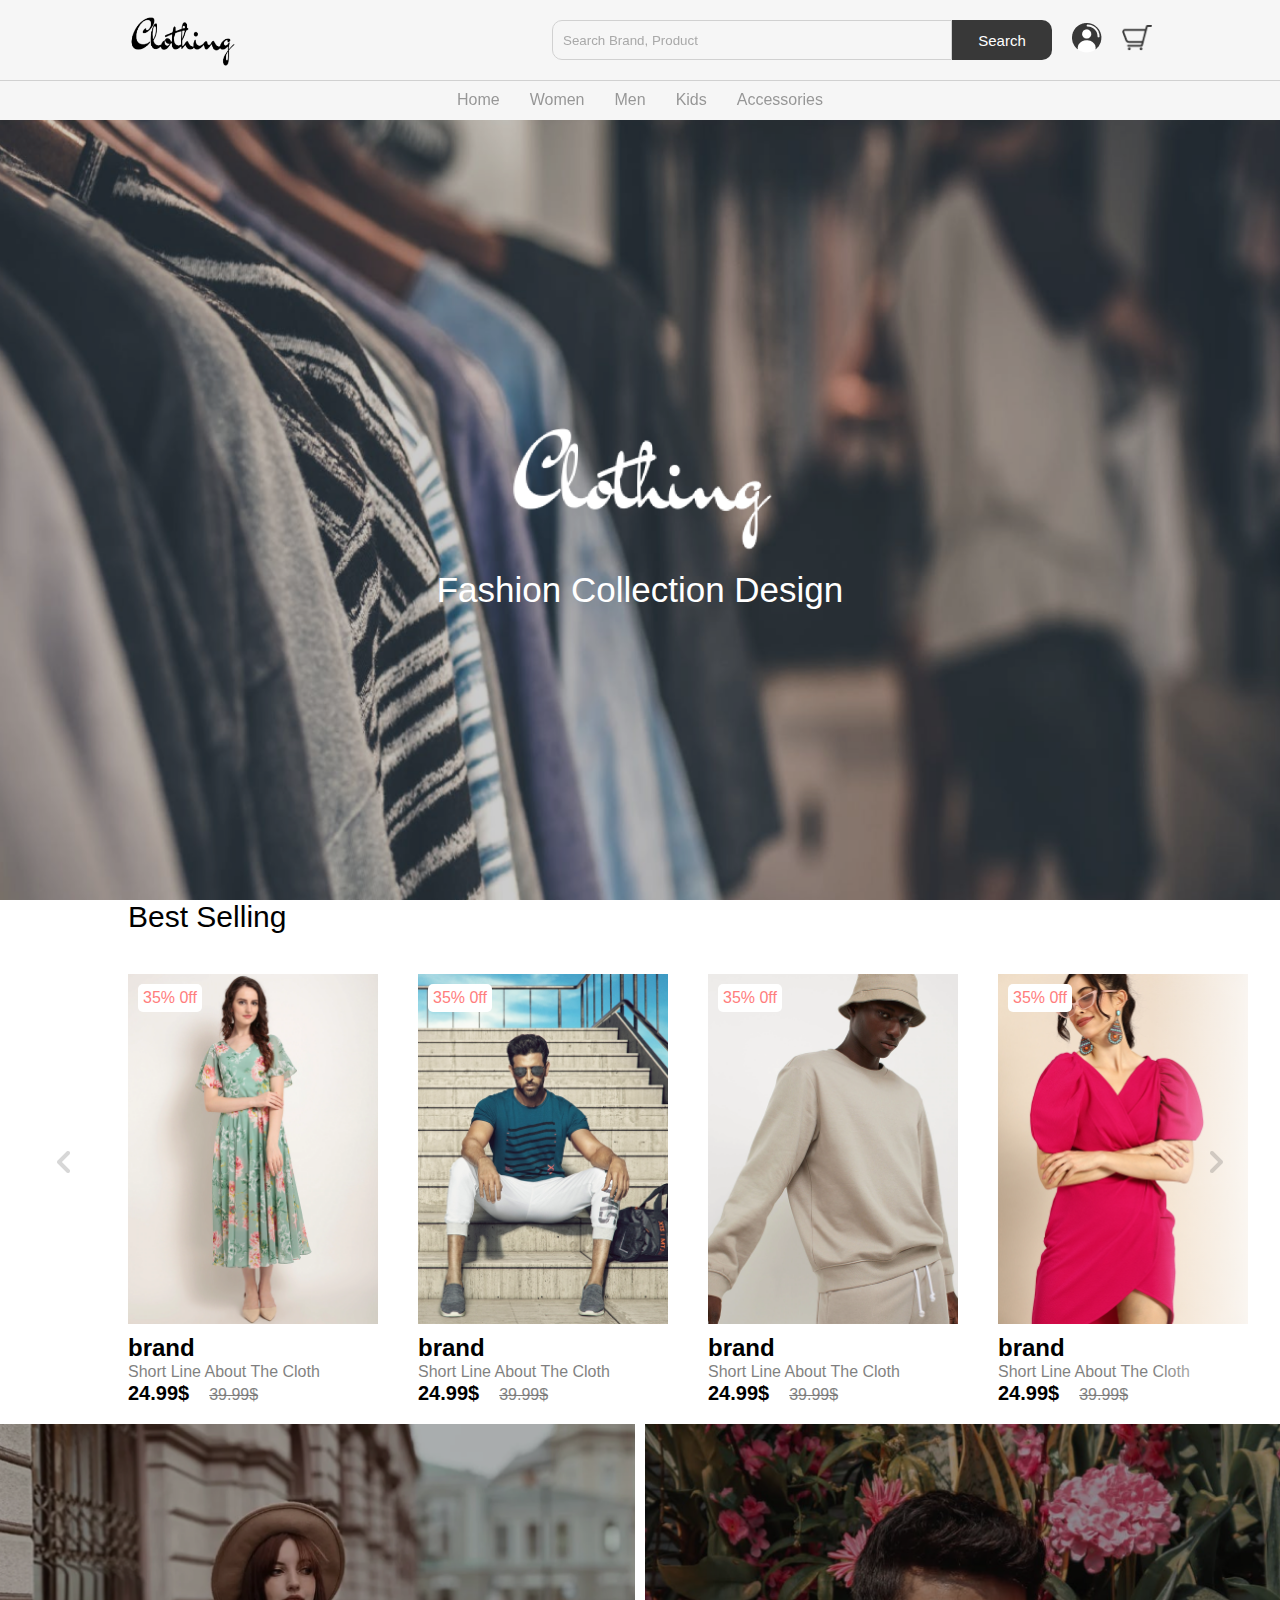
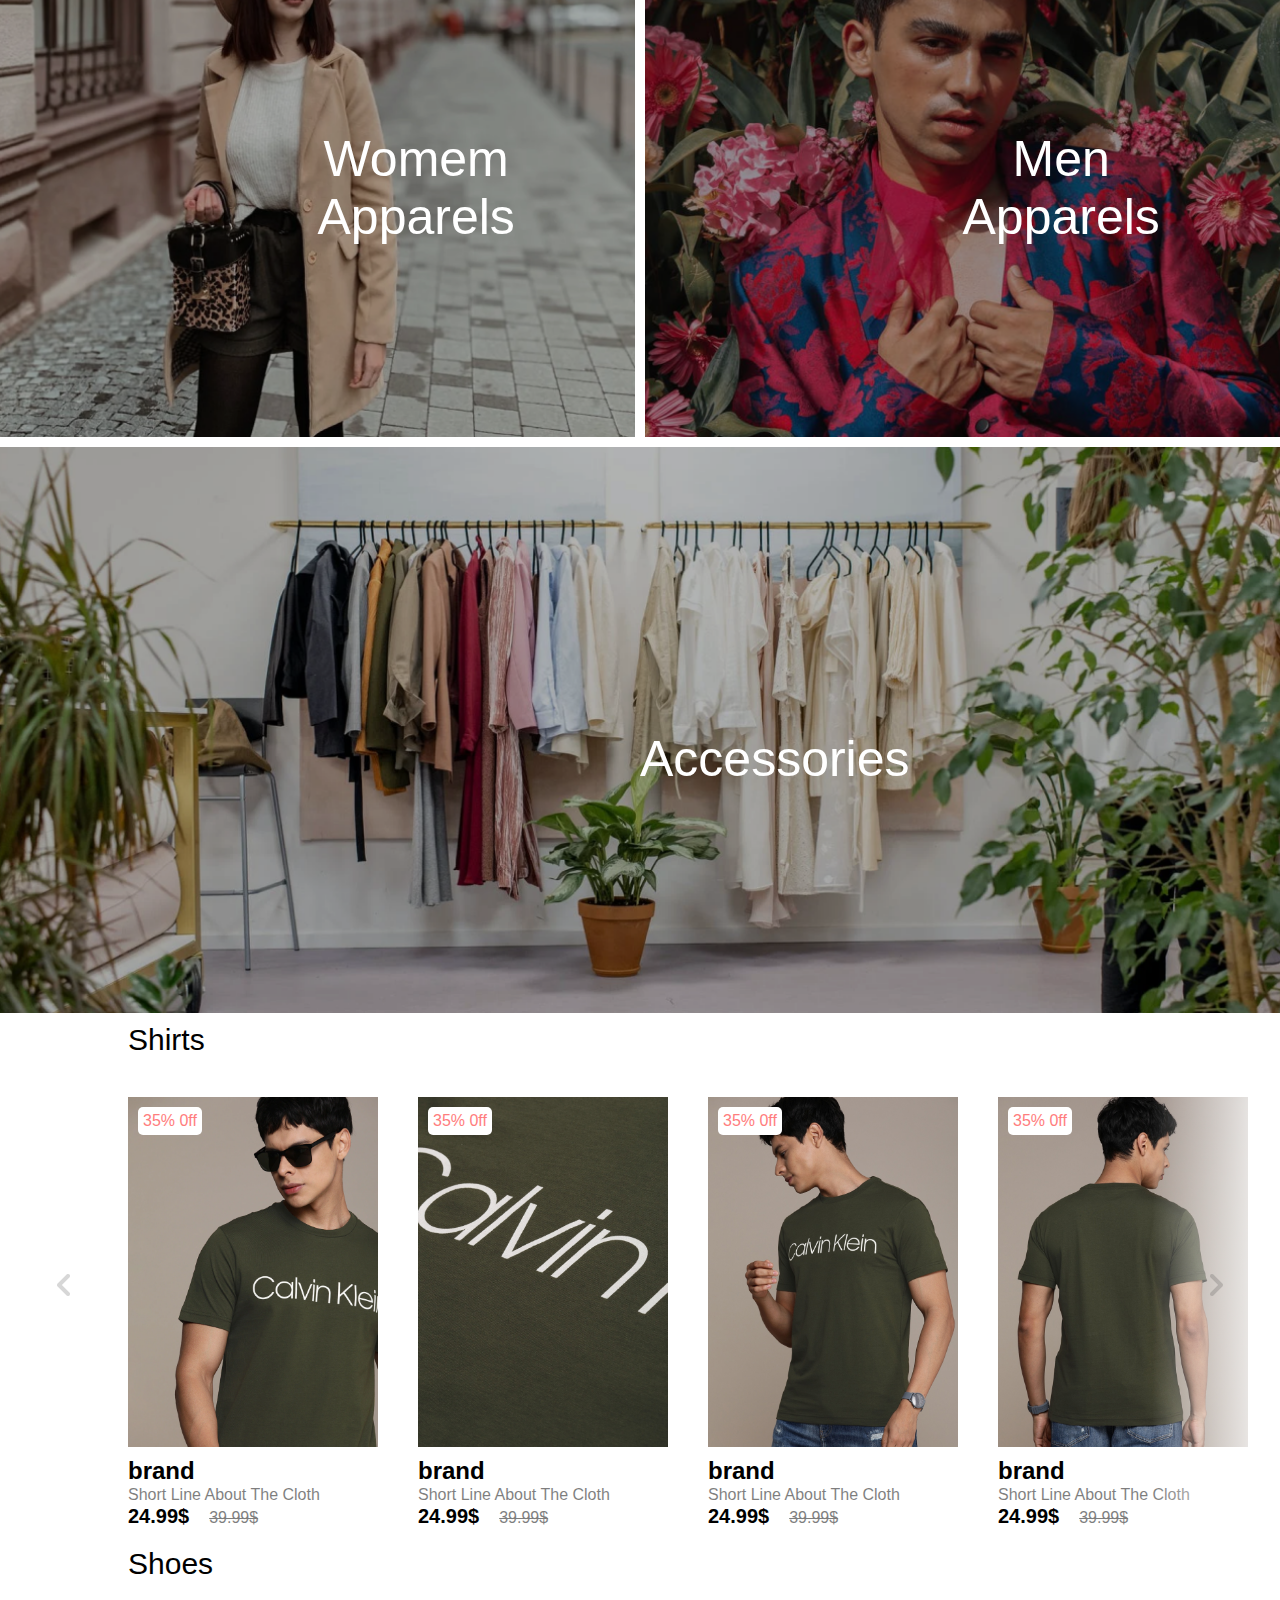
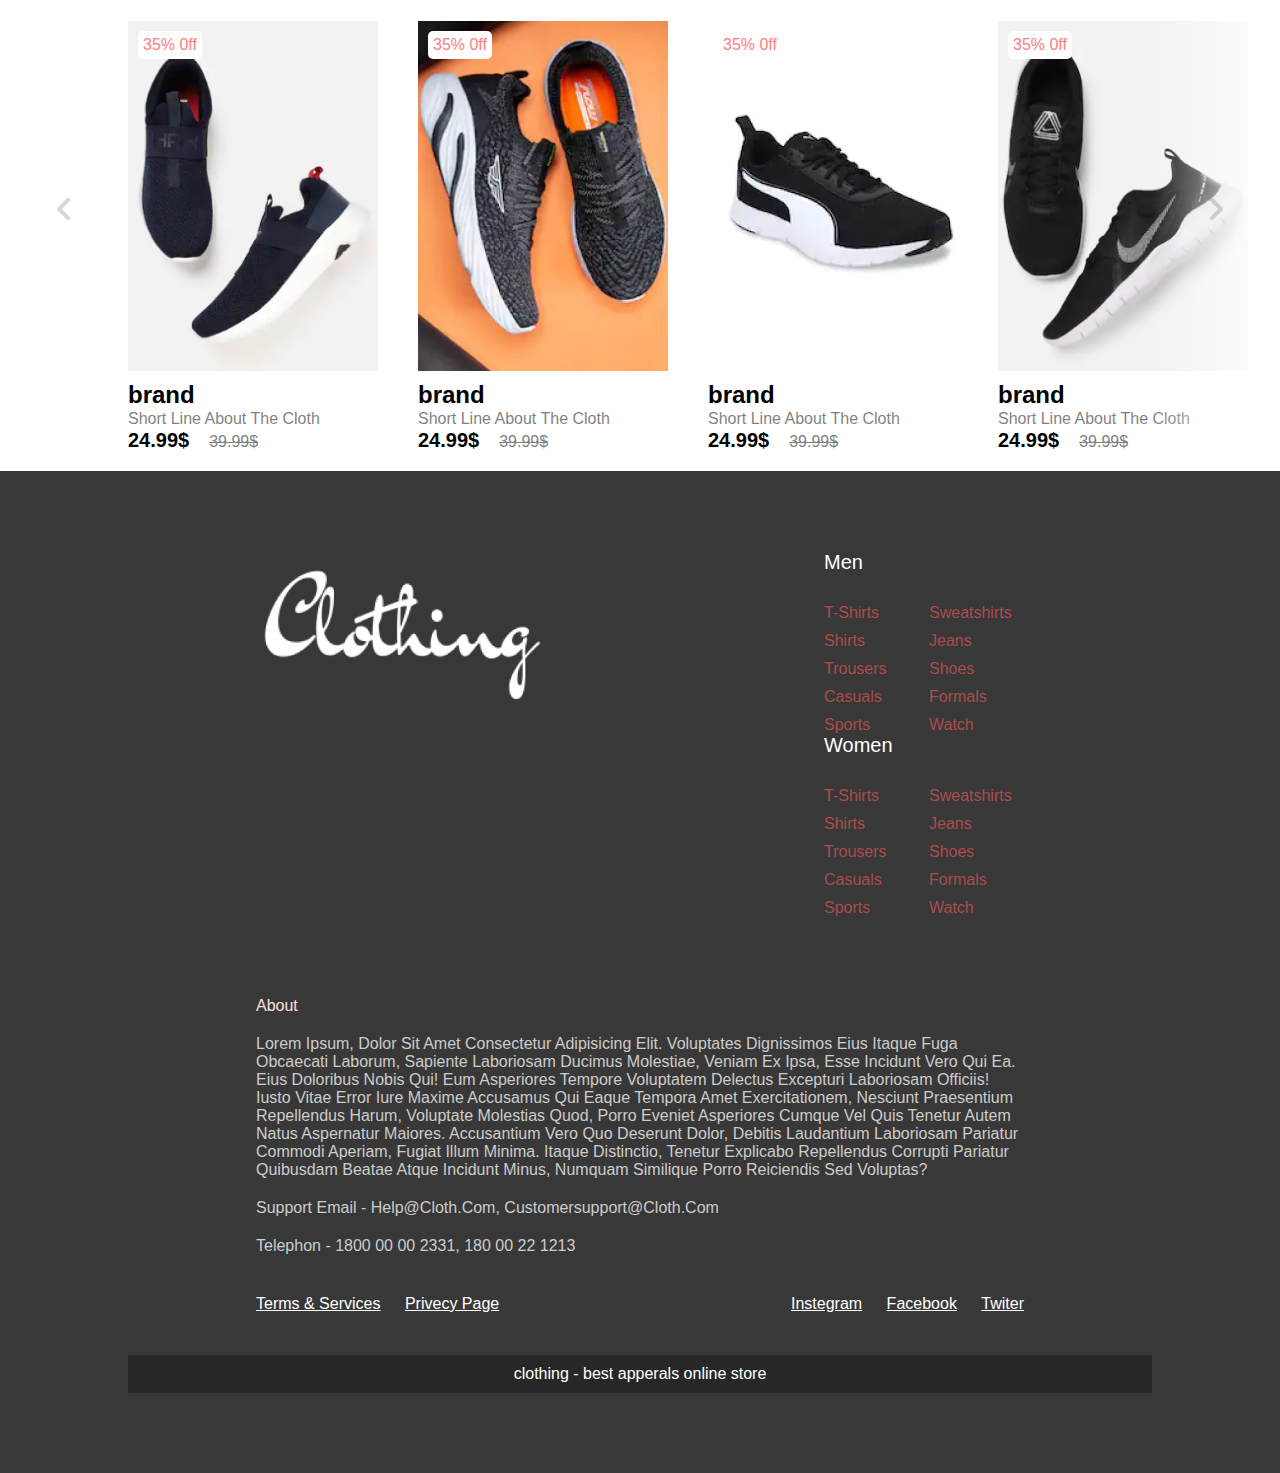
<file: index.html>
<!DOCTYPE html>
<html lang="en">
<head>
    <meta charset="UTF-8">
    <meta http-equiv="X-UA-Compatible" content="IE=edge">
    <meta name="viewport" content="width=device-width, initial-scale=1.0">
   <link rel="stylesheet" href="./css/home.css">
   <link rel="stylesheet" href="./css/nav.css">
   <link rel="stylesheet" href="./css/footer.css">
  
    <title>fashion closing design</title>
</head>
<body>
    <nav class="navbar">
        <div class="nav">
            <img src="images/dark-logo.png" class="brand-logo" alt="logo">
           <div class="nav-items">
            <div class="search">
                <input type="text" class="search-box" placeholder="search brand, product">
                <button class="search-btn">search</button>
             </div>
             <a href="#"><img src="images/user.png" alt=""></a>
             <a href="#"><img src="images/cart.png" alt=""></a>
            </div>
        </div>
        <ul class="links-container">
            <li class="link-item"><a href="404.html" class="link">home</a></li>
            <li class="link-item"><a href="product.html" class="link">women</a></li>
            <li class="link-item"><a href="404.html" class="link">men</a></li>
            <li class="link-item"><a href="#" class="link">kids</a></li>
            <li class="link-item"><a href="#" class="link">accessories</a></li>
        </ul>
       
    </nav>

    <header class="hero-section">
        <div class="content">
            <img src="./images/light-logo.png" class="logo" alt="">
            <p class="sub-heading">fashion collection design</p>
        </div>
    </header>

    <section class="product">
        <h2 class="product-category">best selling</h2>
        <button class="pre-btn"><img src="./images/arrow.png" alt=""></button>
        <button class="nxt-btn"><img src="./images/arrow.png" alt=""></button>
        <div class="product-container">
            <div class="product-card">
                <div class="product-image">
                    <span class="discount-tag">35% 0ff</span>
                    <img src="./images/card1.png" class="product-thumb" alt="">
                    <button class="card-btn">add to wishlist</button>
                </div>
                <div class="product-info">
                    <h2 class="product-bran">brand</h2>
                    <p class="product-short-des">short line about the cloth</p>
                    <span class="price">24.99$</span><span class="actual-price">39.99$</span>
                </div>
            </div>
            <div class="product-card">
                <div class="product-image">
                    <span class="discount-tag">35% 0ff</span>
                    <img src="./images/card2.png" class="product-thumb" alt="">
                    <button class="card-btn">add to wishlist</button>
                </div>
                <div class="product-info">
                    <h2 class="product-bran">brand</h2>
                    <p class="product-short-des">short line about the cloth</p>
                    <span class="price">24.99$</span><span class="actual-price">39.99$</span>
                </div>
            </div>
            <div class="product-card">
                <div class="product-image">
                    <span class="discount-tag">35% 0ff</span>
                    <img src="./images/card3.png" class="product-thumb" alt="">
                    <button class="card-btn">add to wishlist</button>
                </div>
                <div class="product-info">
                    <h2 class="product-bran">brand</h2>
                    <p class="product-short-des">short line about the cloth</p>
                    <span class="price">24.99$</span><span class="actual-price">39.99$</span>
                </div>
            </div>
            <div class="product-card">
                <div class="product-image">
                    <span class="discount-tag">35% 0ff</span>
                    <img src="./images/card4.png" class="product-thumb" alt="">
                    <button class="card-btn">add to wishlist</button>
                </div>
                <div class="product-info">
                    <h2 class="product-bran">brand</h2>
                    <p class="product-short-des">short line about the cloth</p>
                    <span class="price">24.99$</span><span class="actual-price">39.99$</span>
                </div>
            </div>
            <div class="product-card">
                <div class="product-image">
                    <span class="discount-tag">35% 0ff</span>
                    <img src="./images/card5.png" class="product-thumb" alt="">
                    <button class="card-btn">add to wishlist</button>
                </div>
                <div class="product-info">
                    <h2 class="product-bran">brand</h2>
                    <p class="product-short-des">short line about the cloth</p>
                    <span class="price">24.99$</span><span class="actual-price">39.99$</span>
                </div>
            </div>
            <div class="product-card">
                <div class="product-image">
                    <span class="discount-tag">35% 0ff</span>
                    <img src="./images/card6.png" class="product-thumb" alt="">
                    <button class="card-btn">add to wishlist</button>
                </div>
                <div class="product-info">
                    <h2 class="product-bran">brand</h2>
                    <p class="product-short-des">short line about the cloth</p>
                    <span class="price">24.99$</span><span class="actual-price">39.99$</span>
                </div>
            </div>
            <div class="product-card">
                <div class="product-image">
                    <span class="discount-tag">35% 0ff</span>
                    <img src="./images/card7.png" class="product-thumb" alt="">
                    <button class="card-btn">add to wishlist</button>
                </div>
                <div class="product-info">
                    <h2 class="product-bran">brand</h2>
                    <p class="product-short-des">short line about the cloth</p>
                    <span class="price">24.99$</span><span class="actual-price">39.99$</span>
                </div>
            </div>
            <div class="product-card">
                <div class="product-image">
                    <span class="discount-tag">35% 0ff</span>
                    <img src="./images/card8.png" class="product-thumb" alt="">
                    <button class="card-btn">add to wishlist</button>
                </div>
                <div class="product-info">
                    <h2 class="product-bran">brand</h2>
                    <p class="product-short-des">short line about the cloth</p>
                    <span class="price">24.99$</span><span class="actual-price">39.99$</span>
                </div>
            </div>
        </div>
    </section>

    <section class="collection-container">
        <a href="#" class="collection">
            <img src="images/women-collection.png" alt="">
            <p class="collection-title">womem <br> apparels</p>
        </a>
        <a href="#" class="collection">
            <img src="images/men-collection.png" alt="">
            <p class="collection-title">men <br> apparels</p>
        </a>
        <a href="#" class="collection">
            <img src="images/accessories-collection.png" alt="">
            <p class="collection-title">accessories</p>
        </a>
    </section>
    <section class="product">
        <h2 class="product-category">shirts</h2>
        <button class="pre-btn"><img src="./images/arrow.png" alt=""></button>
        <button class="nxt-btn"><img src="./images/arrow.png" alt=""></button>
        <div class="product-container">
            <div class="product-card">
                <div class="product-image">
                    <span class="discount-tag">35% 0ff</span>
                    <img src="./images/product image 1.png" class="product-thumb" alt="">
                    <button class="card-btn">add to wishlist</button>
                </div>
                <div class="product-info">
                    <h2 class="product-bran">brand</h2>
                    <p class="product-short-des">short line about the cloth</p>
                    <span class="price">24.99$</span><span class="actual-price">39.99$</span>
                </div>
            </div>
            <div class="product-card">
                <div class="product-image">
                    <span class="discount-tag">35% 0ff</span>
                    <img src="./images/product image 2.png" class="product-thumb" alt="">
                    <button class="card-btn">add to wishlist</button>
                </div>
                <div class="product-info">
                    <h2 class="product-bran">brand</h2>
                    <p class="product-short-des">short line about the cloth</p>
                    <span class="price">24.99$</span><span class="actual-price">39.99$</span>
                </div>
            </div>
            <div class="product-card">
                <div class="product-image">
                    <span class="discount-tag">35% 0ff</span>
                    <img src="./images/product image 3.png" class="product-thumb" alt="">
                    <button class="card-btn">add to wishlist</button>
                </div>
                <div class="product-info">
                    <h2 class="product-bran">brand</h2>
                    <p class="product-short-des">short line about the cloth</p>
                    <span class="price">24.99$</span><span class="actual-price">39.99$</span>
                </div>
            </div>
            <div class="product-card">
                <div class="product-image">
                    <span class="discount-tag">35% 0ff</span>
                    <img src="./images/product image 4.png" class="product-thumb" alt="">
                    <button class="card-btn">add to wishlist</button>
                </div>
                <div class="product-info">
                    <h2 class="product-bran">brand</h2>
                    <p class="product-short-des">short line about the cloth</p>
                    <span class="price">24.99$</span><span class="actual-price">39.99$</span>
                </div>
            </div>
            <div class="product-card">
                <div class="product-image">
                    <span class="discount-tag">35% 0ff</span>
                    <img src="./images/card5.png" class="product-thumb" alt="">
                    <button class="card-btn">add to wishlist</button>
                </div>
                <div class="product-info">
                    <h2 class="product-bran">brand</h2>
                    <p class="product-short-des">short line about the cloth</p>
                    <span class="price">24.99$</span><span class="actual-price">39.99$</span>
                </div>
            </div>
            <div class="product-card">
                <div class="product-image">
                    <span class="discount-tag">35% 0ff</span>
                    <img src="./images/card6.png" class="product-thumb" alt="">
                    <button class="card-btn">add to wishlist</button>
                </div>
                <div class="product-info">
                    <h2 class="product-bran">brand</h2>
                    <p class="product-short-des">short line about the cloth</p>
                    <span class="price">24.99$</span><span class="actual-price">39.99$</span>
                </div>
            </div>
            <div class="product-card">
                <div class="product-image">
                    <span class="discount-tag">35% 0ff</span>
                    <img src="./images/card7.png" class="product-thumb" alt="">
                    <button class="card-btn">add to wishlist</button>
                </div>
                <div class="product-info">
                    <h2 class="product-bran">brand</h2>
                    <p class="product-short-des">short line about the cloth</p>
                    <span class="price">24.99$</span><span class="actual-price">39.99$</span>
                </div>
            </div>
            <div class="product-card">
                <div class="product-image">
                    <span class="discount-tag">35% 0ff</span>
                    <img src="./images/card8.png" class="product-thumb" alt="">
                    <button class="card-btn">add to wishlist</button>
                </div>
                <div class="product-info">
                    <h2 class="product-bran">brand</h2>
                    <p class="product-short-des">short line about the cloth</p>
                    <span class="price">24.99$</span><span class="actual-price">39.99$</span>
                </div>
            </div>
        </div>
    </section>
    <section class="product">
        <h2 class="product-category">shoes</h2>
        <button class="pre-btn"><img src="./images/arrow.png" alt=""></button>
        <button class="nxt-btn"><img src="./images/arrow.png" alt=""></button>
        <div class="product-container">
            <div class="product-card">
                <div class="product-image">
                    <span class="discount-tag">35% 0ff</span>
                    <img src="./images/card10.png" class="product-thumb" alt="">
                    <button class="card-btn">add to wishlist</button>
                </div>
                <div class="product-info">
                    <h2 class="product-bran">brand</h2>
                    <p class="product-short-des">short line about the cloth</p>
                    <span class="price">24.99$</span><span class="actual-price">39.99$</span>
                </div>
            </div>
            <div class="product-card">
                <div class="product-image">
                    <span class="discount-tag">35% 0ff</span>
                    <img src="/images/card11.png" class="product-thumb" alt="">
                    <button class="card-btn">add to wishlist</button>
                </div>
                <div class="product-info">
                    <h2 class="product-bran">brand</h2>
                    <p class="product-short-des">short line about the cloth</p>
                    <span class="price">24.99$</span><span class="actual-price">39.99$</span>
                </div>
            </div>
            <div class="product-card">
                <div class="product-image">
                    <span class="discount-tag">35% 0ff</span>
                    <img src="./images/card12.png" class="product-thumb" alt="">
                    <button class="card-btn">add to wishlist</button>
                </div>
                <div class="product-info">
                    <h2 class="product-bran">brand</h2>
                    <p class="product-short-des">short line about the cloth</p>
                    <span class="price">24.99$</span><span class="actual-price">39.99$</span>
                </div>
            </div>
            <div class="product-card">
                <div class="product-image">
                    <span class="discount-tag">35% 0ff</span>
                    <img src="./images/card9.png" class="product-thumb" alt="">
                    <button class="card-btn">add to wishlist</button>
                </div>
                <div class="product-info">
                    <h2 class="product-bran">brand</h2>
                    <p class="product-short-des">short line about the cloth</p>
                    <span class="price">24.99$</span><span class="actual-price">39.99$</span>
                </div>
            </div>
            <div class="product-card">
                <div class="product-image">
                    <span class="discount-tag">35% 0ff</span>
                    <img src="./images/card5.png" class="product-thumb" alt="">
                    <button class="card-btn">add to wishlist</button>
                </div>
                <div class="product-info">
                    <h2 class="product-bran">brand</h2>
                    <p class="product-short-des">short line about the cloth</p>
                    <span class="price">24.99$</span><span class="actual-price">39.99$</span>
                </div>
            </div>
            <div class="product-card">
                <div class="product-image">
                    <span class="discount-tag">35% 0ff</span>
                    <img src="./images/card6.png" class="product-thumb" alt="">
                    <button class="card-btn">add to wishlist</button>
                </div>
                <div class="product-info">
                    <h2 class="product-bran">brand</h2>
                    <p class="product-short-des">short line about the cloth</p>
                    <span class="price">24.99$</span><span class="actual-price">39.99$</span>
                </div>
            </div>
            <div class="product-card">
                <div class="product-image">
                    <span class="discount-tag">35% 0ff</span>
                    <img src="./images/card7.png" class="product-thumb" alt="">
                    <button class="card-btn">add to wishlist</button>
                </div>
                <div class="product-info">
                    <h2 class="product-bran">brand</h2>
                    <p class="product-short-des">short line about the cloth</p>
                    <span class="price">24.99$</span><span class="actual-price">39.99$</span>
                </div>
            </div>
            <div class="product-card">
                <div class="product-image">
                    <span class="discount-tag">35% 0ff</span>
                    <img src="./images/card8.png" class="product-thumb" alt="">
                    <button class="card-btn">add to wishlist</button>
                </div>
                <div class="product-info">
                    <h2 class="product-bran">brand</h2>
                    <p class="product-short-des">short line about the cloth</p>
                    <span class="price">24.99$</span><span class="actual-price">39.99$</span>
                </div>
            </div>
        </div>
    </section>    
 
    <footer>
        <div class="footer-content">
            <img src="./images/light-logo.png" class="logo" alt="">
            <div class="footer-ul-content">
                <ul class="category">
                    <li class="category-title">men</li>
                    <li><a href="#" class="footer-link">t-shirts</a></li>
                    <li><a href="#" class="footer-link">sweatshirts</a></li>
                    <li><a href="#" class="footer-link">shirts</a></li>
                    <li><a href="#" class="footer-link">jeans</a></li>
                    <li><a href="#" class="footer-link">trousers</a></li>
                    <li><a href="#" class="footer-link">shoes</a></li>
                    <li><a href="#" class="footer-link">casuals</a></li>
                    <li><a href="#" class="footer-link">formals</a></li>
                    <li><a href="#" class="footer-link">sports</a></li>
                    <li><a href="#" class="footer-link">watch</a></li>
                </ul>
                <ul class="category">
                    <li class="category-title">women</li>
                    <li><a href="#" class="footer-link">t-shirts</a></li>
                    <li><a href="#" class="footer-link">sweatshirts</a></li>
                    <li><a href="#" class="footer-link">shirts</a></li>
                    <li><a href="#" class="footer-link">jeans</a></li>
                    <li><a href="#" class="footer-link">trousers</a></li>
                    <li><a href="#" class="footer-link">shoes</a></li>
                    <li><a href="#" class="footer-link">casuals</a></li>
                    <li><a href="#" class="footer-link">formals</a></li>
                    <li><a href="#" class="footer-link">sports</a></li>
                    <li><a href="#" class="footer-link">watch</a></li>
                </ul>
            </div>

        </div>
        <p class="footer-title">about</p>
        <p class="info">Lorem ipsum, dolor sit amet consectetur adipisicing elit. Voluptates dignissimos eius itaque fuga obcaecati laborum, sapiente laboriosam ducimus molestiae, veniam ex ipsa, esse incidunt vero qui ea. Eius doloribus nobis qui! Eum asperiores tempore voluptatem delectus excepturi laboriosam officiis! Iusto vitae error iure maxime accusamus qui eaque tempora amet exercitationem, nesciunt praesentium repellendus harum, voluptate
             molestias quod, porro eveniet asperiores cumque vel quis tenetur autem natus aspernatur maiores. Accusantium vero quo deserunt dolor, debitis laudantium laboriosam pariatur commodi aperiam, fugiat illum minima. Itaque distinctio, tenetur explicabo repellendus corrupti pariatur quibusdam beatae atque incidunt minus, numquam similique porro reiciendis sed voluptas?</p>
        <p class="info">support email - help@cloth.com, customersupport@cloth.com</p>
        <p class="info">telephon - 1800 00 00 2331, 180 00 22 1213</p>
        <div class="footer-social-container">
            <div>
                <a href="#" class="social-link">terms & services</a>
                <a href="#" class="social-link">privecy page</a>
            </div>
            <div>
                <a href="#" class="social-link">instegram</a>
                <a href="#" class="social-link">facebook</a>
                <a href="#" class="social-link">twiter</a>
            </div>   
        </div>
        <p class="footer-credit">clothing - best apperals online store</p>
    </footer> 




    <script src="/js/home.js"></script>
    <script src="/js/nav.js"></script>
    <script src="/js/footer.js"></script>
</body>
</html>
</file>
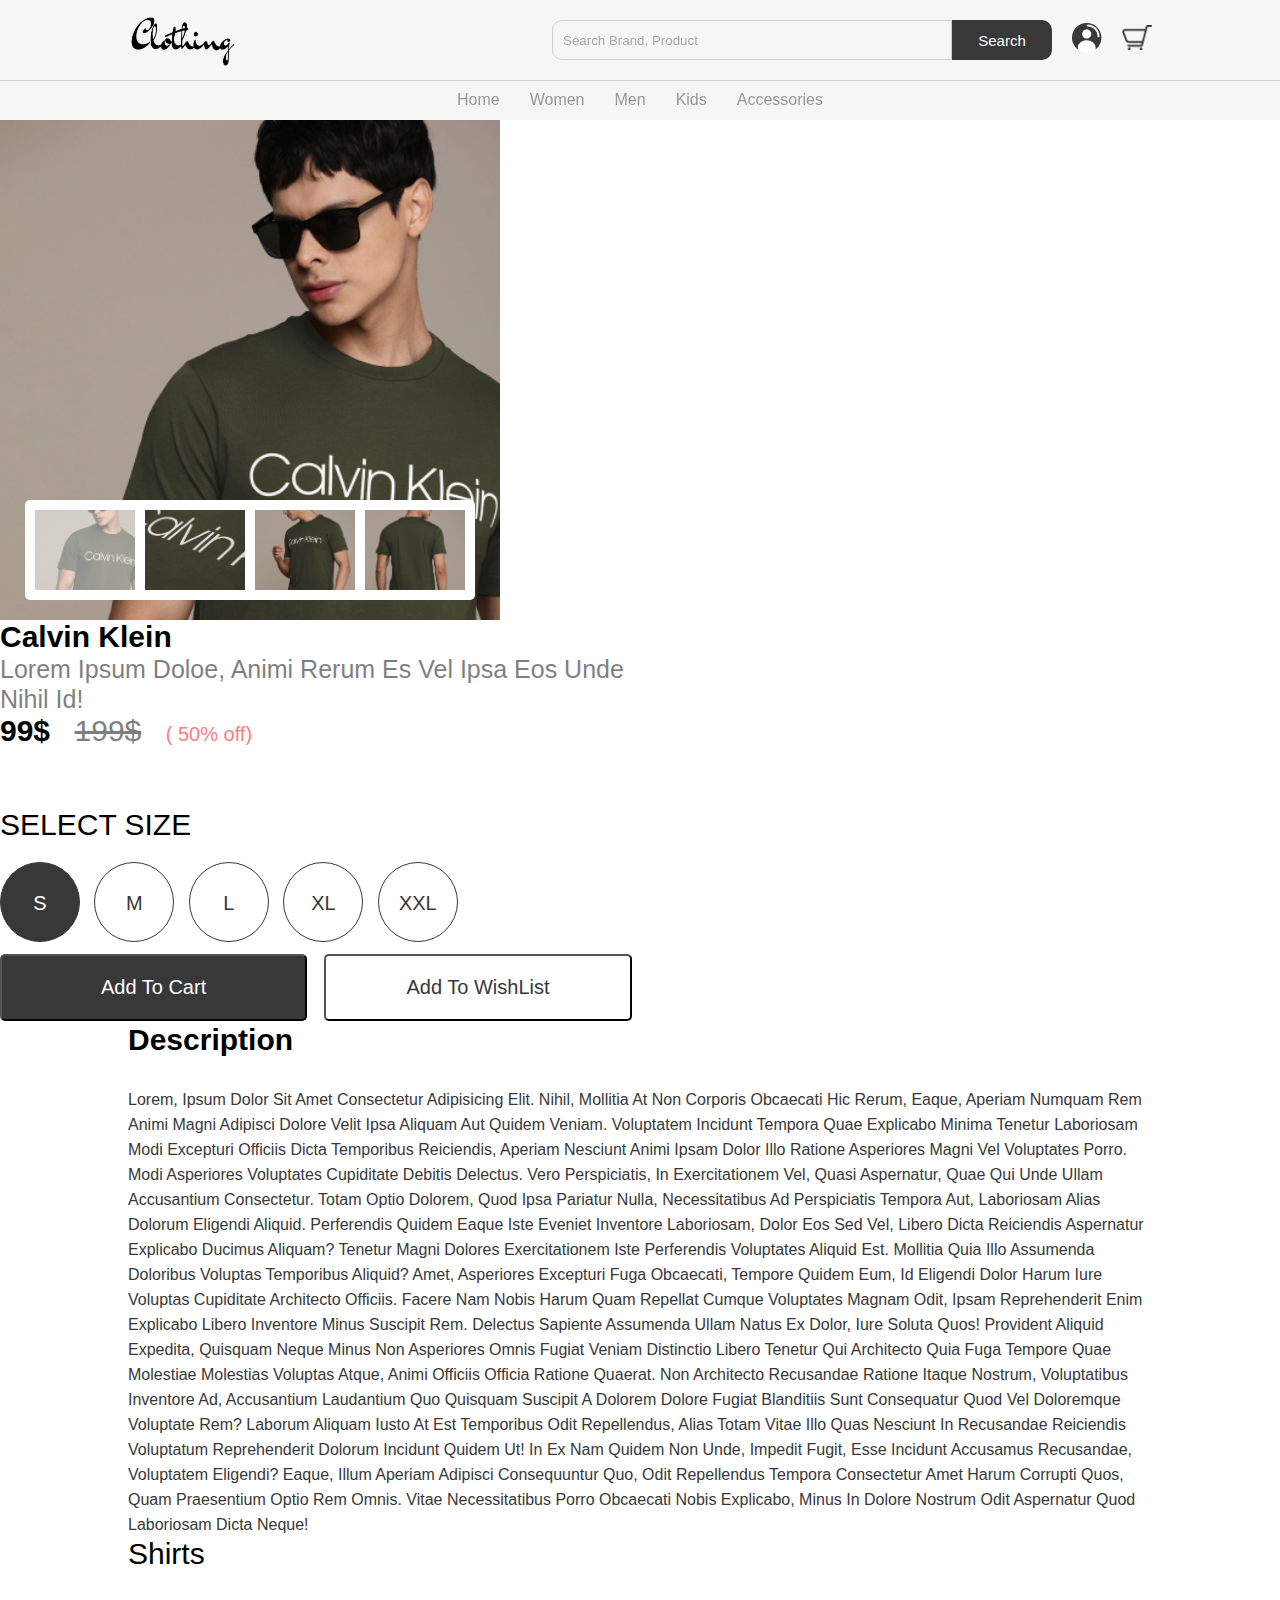
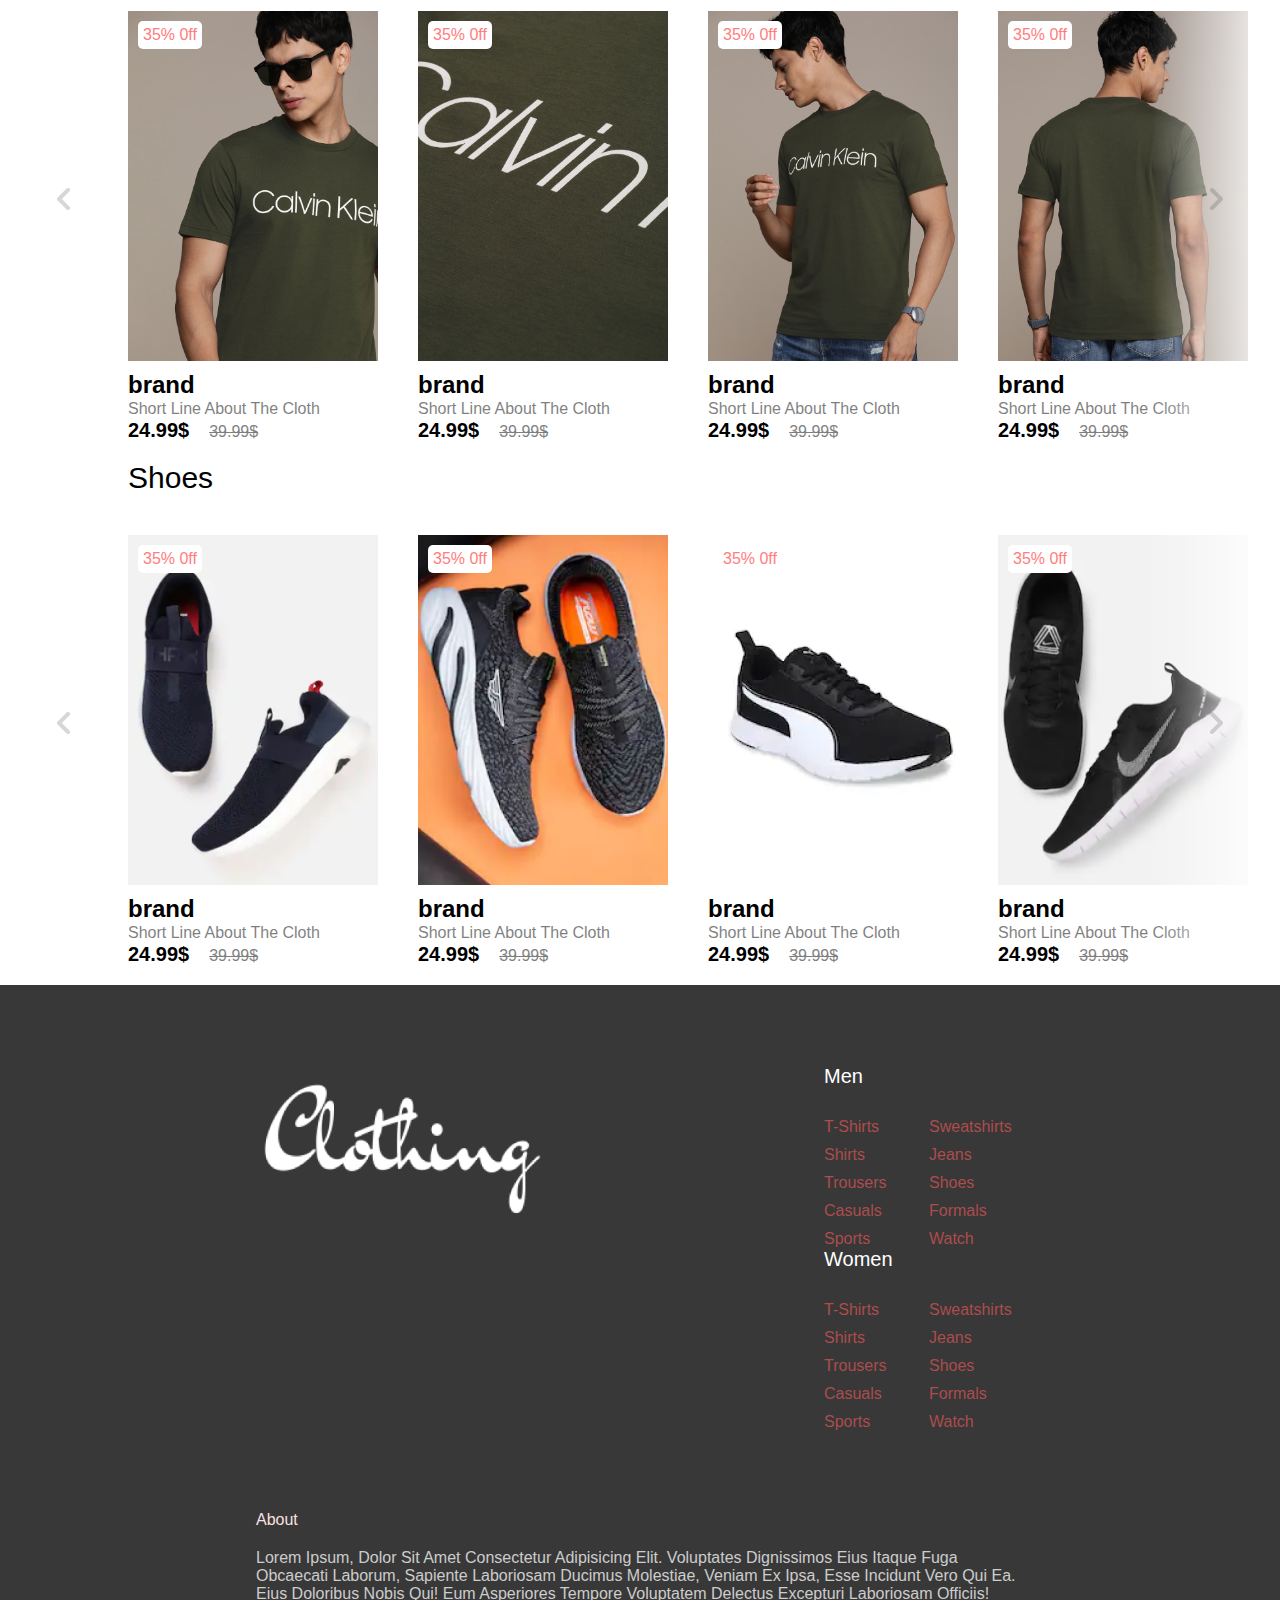
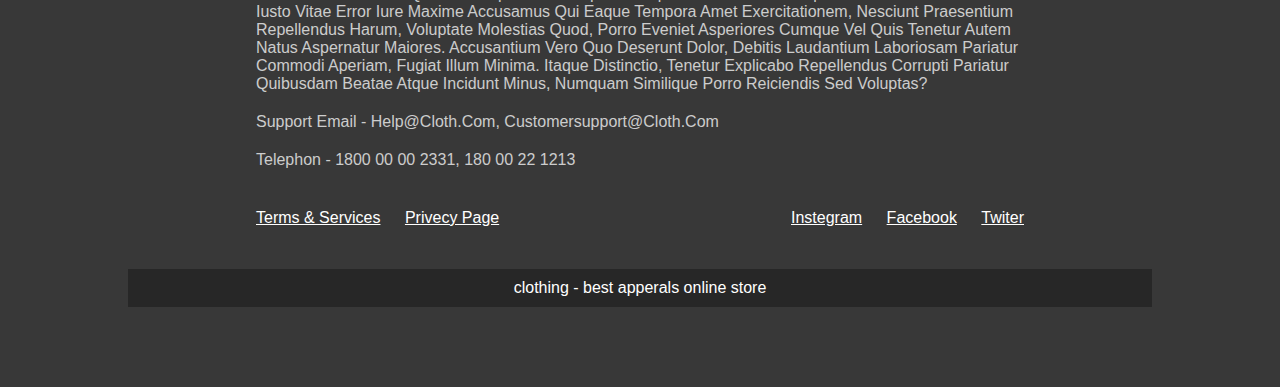
<file: product.html>
<!DOCTYPE html>
<html lang="en">
<head>
    <meta charset="UTF-8">
    <meta http-equiv="X-UA-Compatible" content="IE=edge">
    <meta name="viewport" content="width=device-width, initial-scale=1.0">
    <link rel="stylesheet" href="/css/product.css">
    <link rel="stylesheet" href="/css/home.css">
    <link rel="stylesheet" href="/css/footer.css">
    <title>products</title>
</head>
<body>
    <nav class="navbar"></nav>
    
    <section class="product-details">
        <div class="image-slider">
            <div class="product-images">
                <img src="images/product image 1.png" class="active" alt="">
                <img src="images/product image 2.png"  alt="">
                <img src="images/product image 3.png"  alt="">
                <img src="images/product image 4.png"  alt="">
            </div>  
        </div>
        <div class="details">
            <h2 class="product-brand">calvin klein</h2>
            <p class="product-short-des">Lorem ipsum doloe, animi rerum es vel ipsa eos unde nihil id!</p>
            <span class="product-price">99$</span>
            <span class="product-actual-price">199$</span>
            <span class="product-discount">( 50% off)</span>
            
            <p class="product-sub-heading">select size</p>

            <input type="radio" name="size" value="s" hidden id="s-size">
            <label for="s-size" class="check  size-radio-btn">s</label>
            <input type="radio" name="size" value="s" hidden id="m-size">
            <label for="s-size" class="size-radio-btn">m</label>
            <input type="radio" name="size" value="s" hidden id="l-size">
            <label for="s-size" class="size-radio-btn">l</label>
            <input type="radio" name="size" value="s" hidden id="xl-size">
            <label for="s-size" class="size-radio-btn">xl</label>
            <input type="radio" name="size" value="s" hidden id="xxl-size">
            <label for="s-size" class="size-radio-btn">xxl</label>

            <button class="btn cart-btn">add to cart</button>
            <button class="btn">add to wishList</button>

        </div>
      
    </section>
    <section class="detail-des">
        <h2 class="heading">description</h2>
        <p class="des">Lorem, ipsum dolor sit amet consectetur adipisicing elit. Nihil, mollitia at non corporis obcaecati hic rerum, eaque, aperiam numquam rem animi magni adipisci dolore velit ipsa aliquam aut quidem veniam. Voluptatem incidunt tempora quae explicabo minima tenetur laboriosam modi excepturi officiis dicta temporibus reiciendis, aperiam nesciunt animi ipsam dolor illo ratione asperiores magni vel voluptates porro. Modi asperiores voluptates cupiditate debitis delectus. Vero perspiciatis, in exercitationem vel, quasi aspernatur, quae qui unde ullam accusantium consectetur. Totam optio dolorem, quod ipsa pariatur nulla, necessitatibus ad perspiciatis tempora aut, laboriosam alias dolorum eligendi aliquid. Perferendis quidem eaque iste eveniet inventore laboriosam, dolor eos sed vel, libero dicta reiciendis aspernatur explicabo ducimus aliquam? Tenetur magni dolores exercitationem iste perferendis voluptates aliquid est. Mollitia quia illo assumenda doloribus voluptas temporibus aliquid? Amet, asperiores excepturi fuga obcaecati, tempore quidem eum, id eligendi dolor harum iure voluptas cupiditate architecto officiis. Facere nam nobis harum quam repellat cumque voluptates magnam odit, ipsam reprehenderit enim explicabo libero inventore minus suscipit rem. Delectus sapiente assumenda ullam natus ex dolor, iure soluta quos! Provident aliquid expedita, quisquam neque minus non asperiores omnis fugiat veniam distinctio libero tenetur qui architecto quia fuga tempore quae molestiae molestias voluptas atque, animi officiis officia ratione quaerat. Non architecto recusandae ratione itaque nostrum, voluptatibus inventore ad, accusantium laudantium quo quisquam suscipit a dolorem dolore fugiat blanditiis sunt consequatur quod vel doloremque voluptate rem? Laborum aliquam iusto at est temporibus odit repellendus, alias totam vitae illo quas nesciunt in recusandae reiciendis voluptatum reprehenderit dolorum incidunt quidem ut! In ex nam quidem non unde, impedit fugit, esse incidunt accusamus recusandae, voluptatem eligendi? Eaque, illum aperiam adipisci consequuntur quo, odit repellendus tempora consectetur amet harum corrupti quos, quam praesentium optio rem omnis. Vitae necessitatibus porro obcaecati nobis explicabo, minus in dolore nostrum odit aspernatur quod laboriosam dicta neque!
        </p>
    </section>
    <section class="product">
        <h2 class="product-category">shirts</h2>
        <button class="pre-btn"><img src="./images/arrow.png" alt=""></button>
        <button class="nxt-btn"><img src="./images/arrow.png" alt=""></button>
        <div class="product-container">
            <div class="product-card">
                <div class="product-image">
                    <span class="discount-tag">35% 0ff</span>
                    <img src="./images/product image 1.png" class="product-thumb" alt="">
                    <button class="card-btn">add to wishlist</button>
                </div>
                <div class="product-info">
                    <h2 class="product-bran">brand</h2>
                    <p class="product-short-des">short line about the cloth</p>
                    <span class="price">24.99$</span><span class="actual-price">39.99$</span>
                </div>
            </div>
            <div class="product-card">
                <div class="product-image">
                    <span class="discount-tag">35% 0ff</span>
                    <img src="./images/product image 2.png" class="product-thumb" alt="">
                    <button class="card-btn">add to wishlist</button>
                </div>
                <div class="product-info">
                    <h2 class="product-bran">brand</h2>
                    <p class="product-short-des">short line about the cloth</p>
                    <span class="price">24.99$</span><span class="actual-price">39.99$</span>
                </div>
            </div>
            <div class="product-card">
                <div class="product-image">
                    <span class="discount-tag">35% 0ff</span>
                    <img src="./images/product image 3.png" class="product-thumb" alt="">
                    <button class="card-btn">add to wishlist</button>
                </div>
                <div class="product-info">
                    <h2 class="product-bran">brand</h2>
                    <p class="product-short-des">short line about the cloth</p>
                    <span class="price">24.99$</span><span class="actual-price">39.99$</span>
                </div>
            </div>
            <div class="product-card">
                <div class="product-image">
                    <span class="discount-tag">35% 0ff</span>
                    <img src="./images/product image 4.png" class="product-thumb" alt="">
                    <button class="card-btn">add to wishlist</button>
                </div>
                <div class="product-info">
                    <h2 class="product-bran">brand</h2>
                    <p class="product-short-des">short line about the cloth</p>
                    <span class="price">24.99$</span><span class="actual-price">39.99$</span>
                </div>
            </div>
            <div class="product-card">
                <div class="product-image">
                    <span class="discount-tag">35% 0ff</span>
                    <img src="./images/card5.png" class="product-thumb" alt="">
                    <button class="card-btn">add to wishlist</button>
                </div>
                <div class="product-info">
                    <h2 class="product-bran">brand</h2>
                    <p class="product-short-des">short line about the cloth</p>
                    <span class="price">24.99$</span><span class="actual-price">39.99$</span>
                </div>
            </div>
            <div class="product-card">
                <div class="product-image">
                    <span class="discount-tag">35% 0ff</span>
                    <img src="./images/card6.png" class="product-thumb" alt="">
                    <button class="card-btn">add to wishlist</button>
                </div>
                <div class="product-info">
                    <h2 class="product-bran">brand</h2>
                    <p class="product-short-des">short line about the cloth</p>
                    <span class="price">24.99$</span><span class="actual-price">39.99$</span>
                </div>
            </div>
            <div class="product-card">
                <div class="product-image">
                    <span class="discount-tag">35% 0ff</span>
                    <img src="./images/card7.png" class="product-thumb" alt="">
                    <button class="card-btn">add to wishlist</button>
                </div>
                <div class="product-info">
                    <h2 class="product-bran">brand</h2>
                    <p class="product-short-des">short line about the cloth</p>
                    <span class="price">24.99$</span><span class="actual-price">39.99$</span>
                </div>
            </div>
            <div class="product-card">
                <div class="product-image">
                    <span class="discount-tag">35% 0ff</span>
                    <img src="./images/card8.png" class="product-thumb" alt="">
                    <button class="card-btn">add to wishlist</button>
                </div>
                <div class="product-info">
                    <h2 class="product-bran">brand</h2>
                    <p class="product-short-des">short line about the cloth</p>
                    <span class="price">24.99$</span><span class="actual-price">39.99$</span>
                </div>
            </div>
        </div>
    </section>
    <section class="product">
        <h2 class="product-category">shoes</h2>
        <button class="pre-btn"><img src="./images/arrow.png" alt=""></button>
        <button class="nxt-btn"><img src="./images/arrow.png" alt=""></button>
        <div class="product-container">
            <div class="product-card">
                <div class="product-image">
                    <span class="discount-tag">35% 0ff</span>
                    <img src="./images/card10.png" class="product-thumb" alt="">
                    <button class="card-btn">add to wishlist</button>
                </div>
                <div class="product-info">
                    <h2 class="product-bran">brand</h2>
                    <p class="product-short-des">short line about the cloth</p>
                    <span class="price">24.99$</span><span class="actual-price">39.99$</span>
                </div>
            </div>
            <div class="product-card">
                <div class="product-image">
                    <span class="discount-tag">35% 0ff</span>
                    <img src="/images/card11.png" class="product-thumb" alt="">
                    <button class="card-btn">add to wishlist</button>
                </div>
                <div class="product-info">
                    <h2 class="product-bran">brand</h2>
                    <p class="product-short-des">short line about the cloth</p>
                    <span class="price">24.99$</span><span class="actual-price">39.99$</span>
                </div>
            </div>
            <div class="product-card">
                <div class="product-image">
                    <span class="discount-tag">35% 0ff</span>
                    <img src="./images/card12.png" class="product-thumb" alt="">
                    <button class="card-btn">add to wishlist</button>
                </div>
                <div class="product-info">
                    <h2 class="product-bran">brand</h2>
                    <p class="product-short-des">short line about the cloth</p>
                    <span class="price">24.99$</span><span class="actual-price">39.99$</span>
                </div>
            </div>
            <div class="product-card">
                <div class="product-image">
                    <span class="discount-tag">35% 0ff</span>
                    <img src="./images/card9.png" class="product-thumb" alt="">
                    <button class="card-btn">add to wishlist</button>
                </div>
                <div class="product-info">
                    <h2 class="product-bran">brand</h2>
                    <p class="product-short-des">short line about the cloth</p>
                    <span class="price">24.99$</span><span class="actual-price">39.99$</span>
                </div>
            </div>
            <div class="product-card">
                <div class="product-image">
                    <span class="discount-tag">35% 0ff</span>
                    <img src="./images/card5.png" class="product-thumb" alt="">
                    <button class="card-btn">add to wishlist</button>
                </div>
                <div class="product-info">
                    <h2 class="product-bran">brand</h2>
                    <p class="product-short-des">short line about the cloth</p>
                    <span class="price">24.99$</span><span class="actual-price">39.99$</span>
                </div>
            </div>
            <div class="product-card">
                <div class="product-image">
                    <span class="discount-tag">35% 0ff</span>
                    <img src="./images/card6.png" class="product-thumb" alt="">
                    <button class="card-btn">add to wishlist</button>
                </div>
                <div class="product-info">
                    <h2 class="product-bran">brand</h2>
                    <p class="product-short-des">short line about the cloth</p>
                    <span class="price">24.99$</span><span class="actual-price">39.99$</span>
                </div>
            </div>
            <div class="product-card">
                <div class="product-image">
                    <span class="discount-tag">35% 0ff</span>
                    <img src="./images/card7.png" class="product-thumb" alt="">
                    <button class="card-btn">add to wishlist</button>
                </div>
                <div class="product-info">
                    <h2 class="product-bran">brand</h2>
                    <p class="product-short-des">short line about the cloth</p>
                    <span class="price">24.99$</span><span class="actual-price">39.99$</span>
                </div>
            </div>
            <div class="product-card">
                <div class="product-image">
                    <span class="discount-tag">35% 0ff</span>
                    <img src="./images/card8.png" class="product-thumb" alt="">
                    <button class="card-btn">add to wishlist</button>
                </div>
                <div class="product-info">
                    <h2 class="product-bran">brand</h2>
                    <p class="product-short-des">short line about the cloth</p>
                    <span class="price">24.99$</span><span class="actual-price">39.99$</span>
                </div>
            </div>
        </div>
    </section> 



    
    <footer></footer>

   
    <script src="js/nav.js"></script>
    <script src="js/footer.js"></script>
    <script src="js/home.js"></script>
    <script src="js/product.js"></script>
</body>
</html>
</file>
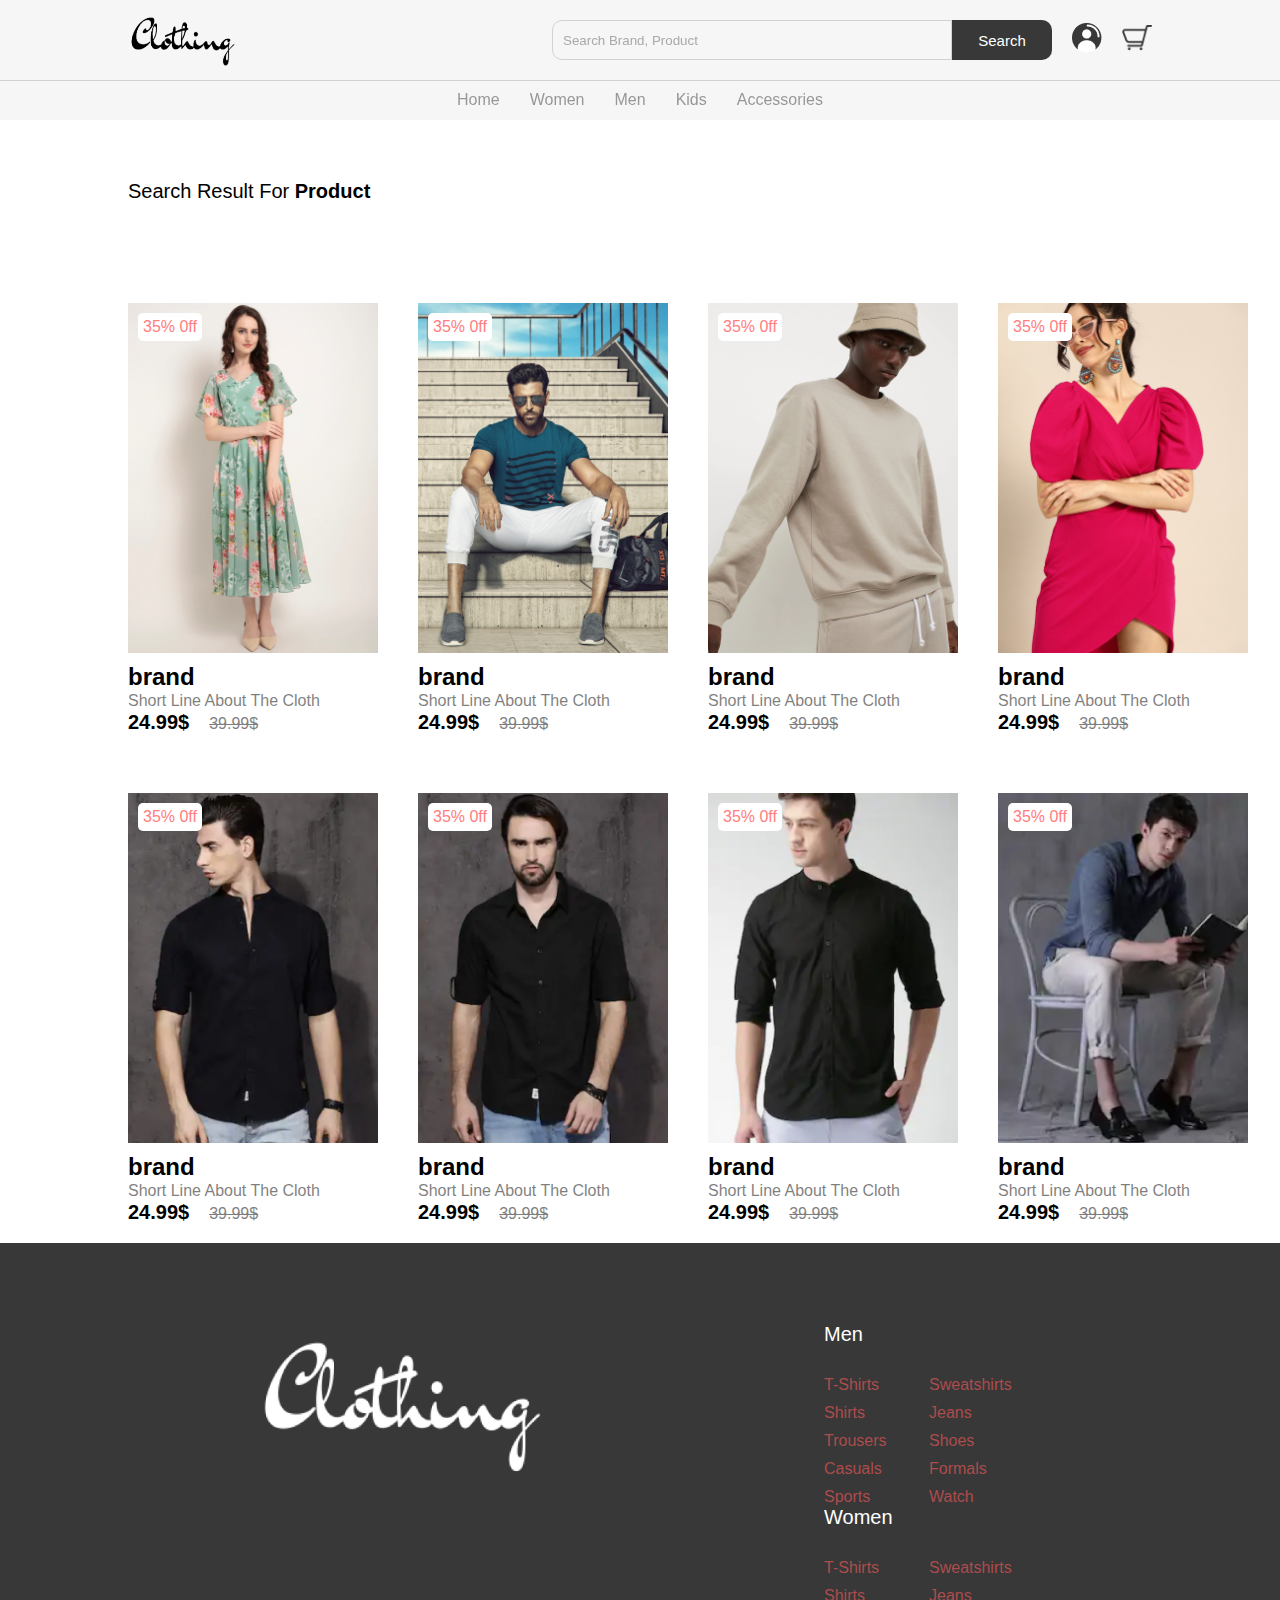
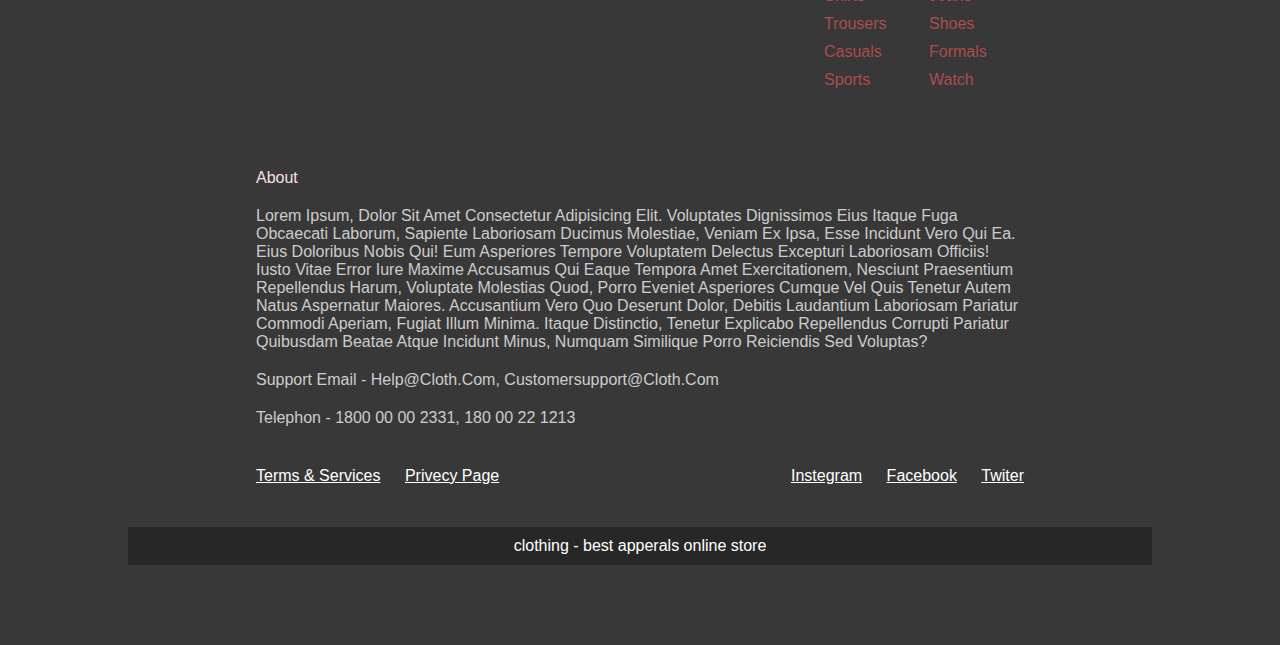
<file: search.html>
<!DOCTYPE html>
<html lang="en">
<head>
    <meta charset="UTF-8">
    <meta http-equiv="X-UA-Compatible" content="IE=edge">
    <meta name="viewport" content="width=device-width, initial-scale=1.0">
    <link rel="stylesheet" href="css/home.css">
    <link rel="stylesheet" href="css/search.css">
    <title>search</title>
</head>
<body>

    <nav class="navbar"></nav>

    <section class="search-results">
        <h2 class="heading">search result for <span>product</span> </h2>
    </section>
    <div class="product-container">
        <div class="product-card">
            <div class="product-image">
                <span class="discount-tag">35% 0ff</span>
                <img src="./images/card1.png" class="product-thumb" alt="">
                <button class="card-btn">add to wishlist</button>
            </div>
            <div class="product-info">
                <h2 class="product-bran">brand</h2>
                <p class="product-short-des">short line about the cloth</p>
                <span class="price">24.99$</span><span class="actual-price">39.99$</span>
            </div>
        </div>
        <div class="product-card">
            <div class="product-image">
                <span class="discount-tag">35% 0ff</span>
                <img src="./images/card2.png" class="product-thumb" alt="">
                <button class="card-btn">add to wishlist</button>
            </div>
            <div class="product-info">
                <h2 class="product-bran">brand</h2>
                <p class="product-short-des">short line about the cloth</p>
                <span class="price">24.99$</span><span class="actual-price">39.99$</span>
            </div>
        </div>
        <div class="product-card">
            <div class="product-image">
                <span class="discount-tag">35% 0ff</span>
                <img src="./images/card3.png" class="product-thumb" alt="">
                <button class="card-btn">add to wishlist</button>
            </div>
            <div class="product-info">
                <h2 class="product-bran">brand</h2>
                <p class="product-short-des">short line about the cloth</p>
                <span class="price">24.99$</span><span class="actual-price">39.99$</span>
            </div>
        </div>
        <div class="product-card">
            <div class="product-image">
                <span class="discount-tag">35% 0ff</span>
                <img src="./images/card4.png" class="product-thumb" alt="">
                <button class="card-btn">add to wishlist</button>
            </div>
            <div class="product-info">
                <h2 class="product-bran">brand</h2>
                <p class="product-short-des">short line about the cloth</p>
                <span class="price">24.99$</span><span class="actual-price">39.99$</span>
            </div>
        </div>
        <div class="product-card">
            <div class="product-image">
                <span class="discount-tag">35% 0ff</span>
                <img src="./images/card5.png" class="product-thumb" alt="">
                <button class="card-btn">add to wishlist</button>
            </div>
            <div class="product-info">
                <h2 class="product-bran">brand</h2>
                <p class="product-short-des">short line about the cloth</p>
                <span class="price">24.99$</span><span class="actual-price">39.99$</span>
            </div>
        </div>
        <div class="product-card">
            <div class="product-image">
                <span class="discount-tag">35% 0ff</span>
                <img src="./images/card6.png" class="product-thumb" alt="">
                <button class="card-btn">add to wishlist</button>
            </div>
            <div class="product-info">
                <h2 class="product-bran">brand</h2>
                <p class="product-short-des">short line about the cloth</p>
                <span class="price">24.99$</span><span class="actual-price">39.99$</span>
            </div>
        </div>
        <div class="product-card">
            <div class="product-image">
                <span class="discount-tag">35% 0ff</span>
                <img src="./images/card7.png" class="product-thumb" alt="">
                <button class="card-btn">add to wishlist</button>
            </div>
            <div class="product-info">
                <h2 class="product-bran">brand</h2>
                <p class="product-short-des">short line about the cloth</p>
                <span class="price">24.99$</span><span class="actual-price">39.99$</span>
            </div>
        </div>
        <div class="product-card">
            <div class="product-image">
                <span class="discount-tag">35% 0ff</span>
                <img src="./images/card8.png" class="product-thumb" alt="">
                <button class="card-btn">add to wishlist</button>
            </div>
            <div class="product-info">
                <h2 class="product-bran">brand</h2>
                <p class="product-short-des">short line about the cloth</p>
                <span class="price">24.99$</span><span class="actual-price">39.99$</span>
            </div>
        </div>
    </div>
</section>



    <footer></footer>
    
    <script src="js/nav.js"></script>
    <script src="js/footer.js"></script>
</body>
</html>
</file>
<file: css/home.css>
@import 'nav.css';
@import 'footer.css';


.hero-section{
    width: 100%;
    height:calc(100vh - 120px);
    background-image: url(../images/header.png);
    background-size: cover;
    display: flex;
    justify-content: center;
    align-items: center;

}
.hero-section .logo{
    height: 150px;
    display: block;
    margin: auto;
}
.hero-section .sub-heading{
    margin-top: 10px;
    text-align: center;
    color: #fff;
    text-transform:capitalize;
    font-size: 35px;
    font-weight: 300;
}
.product{
    position: relative;
    overflow: hidden;
    margin-top: 20px 0;
}
.product-category{
    padding: 0 10vw;
    font-size: 30px;
    font-weight: 500;
    margin-bottom: 40px;
    text-transform: capitalize;
}
.product-container{
    padding: 0 10vw;
    display: flex;
    overflow-x: auto;
    scroll-behavior: smooth;
}
.product-container::-webkit-scrollbar{
    display: none;
}
.product-card{
    flex: 0 0 auto;
    width: 250px;
    height: 450px;
    margin-right: 40px;
}
.product-image{
    position: relative;
    width: 100%;
    height: 350px;
    overflow: hidden ;

}
.product-thumb{
    width: 100%;
    height: 350px;
    object-fit: cover;

}
.discount-tag{
    position: absolute;
    background: #fff;
    padding: 5px;
    border-radius: 5px;
    color: #ff7d7d;
    left: 10px;
    top: 10px;
    text-transform: capitalize;
}
.card-btn{
    position: absolute;
    bottom: 10px;
    left: 50%;
    transform: translateX(-50%);
    padding: 10px;
    width: 90%;
    text-transform: capitalize;
    border: none;
    outline: none;
    background: #fff;
    border-radius: 5px;
    transition: 0.5s;
    cursor: pointer;
    opacity: 0;

}
.product-card:hover .card-btn{
    opacity: 1;
}
.card-btn:hover{
    background: #efefef;
}
.product-info{
    width: 100%;
    height: 100px;
    padding-top: 10px;
}    
.product-brand{
    text-transform: uppercase;
}
.product-short-des{
    width: 100%;
    height: 20px;
    line-height: 20px;
    overflow: hidden;
    opacity: 0.5;
    text-transform: capitalize;
}
.price{
    font-weight: 900;
    font-size: 20px;

}

.actual-price{
    margin-left: 20px;
    opacity: 0.5;
    text-decoration: line-through;
}

.pre-btn, .nxt-btn{
   border: none;
   width: 10vw;
   height: 100%;
   position: absolute;
   top: 0;
   display: flex;
   justify-content: center;
   align-items: center;
   background: linear-gradient(90deg, rgba(255,255,255, 0) 0%, #fff 100%);
    cursor: pointer;
    z-index: 8;
}
.pre-btn{
    left: 0;
    transform: rotate(180deg);
}
.nxt-btn{
    right: 0;   
}
.pre-btn img, .nxt-btn img{
    opacity: 0.2;
}
.pre-btn:hover img, .nxt-btn:hover img{
    opacity: 1;
}
.collection-container{
    width: 100%;
    display: grid;
    grid-template-columns: repeat(2, 1fr);
    grid-gap: 10px;
}
.collection{
    position: relative;
}
.collection img{
    width: 100%;
    height: 100%;
    object-fit: cover;
}
.collection p{
    position: absolute;
    top: 50%;
    left: 50%;
    transform: translateX(-50%, -50%);
    text-align: center;
    color: #fff;
    font-size: 50px;
    text-transform: capitalize ;

}
.collection:nth-child(3){
    grid-column: span 2;
    margin-bottom: 10px;
}
</file>
<file: css/nav.css>
*{
    margin: 0;
    padding: 0;
    box-sizing: border-box;
    font-family:'roboto', sans-serif ;
}

.navbar{
    position: sticky;
    top: 0;
    left: 0;
    width: 100%;
    height: 120px;
    background: #f5f5f5ee;
    z-index: 9;

}
.nav{
    padding: 10px 10vw;
    display: flex;
    justify-content: space-between;
}
.brand-logo{
    height: 60px;
}
.nav-items{
   display: flex;
   align-items: center;
}
.search{
    width: 500px;
    display: flex;
}
.search-box{
    width: 80%;
    height: 40px;
    padding: 10px;
    border-top-left-radius: 10px;
    border-bottom-left-radius: 10px;
    border: 1px solid #d1d1d1;
    text-transform: capitalize;
    background: none;
    color: #a9a9a9;
    outline: none;
}
.search-btn{
    width: 20%;
    height: 40px;
    padding: 10px 20px;
    border: none;
    outline: none;
    cursor: pointer;
    background: #383838;
    color: #fff;
    text-transform: capitalize;
    font-size: 15px;
    border-top-right-radius: 10px;
    border-bottom-right-radius: 10px;
}
.search-box::placeholder{
    color: #a9a9a9;
}
.nav-items a{
    margin-left: 20px;
}
.nav-items a img{
    width: 30px;
}
.links-container{
    width: 100%;
    display: flex;
    padding: 10px 10vw;
    justify-content: center;
    list-style: none;
    border-top: 1px solid #d1d1d1;
}
.link{
    text-transform: capitalize;
    padding: 0 10px;
    margin: 0 5px ;
    text-decoration: none;
    color: #383838;
    opacity: 0.5;
    transition: .5s;
}
.link:hover{
    opacity: 1;
}
</file>
<file: css/footer.css>
footer{
    position: relative;
    width: 100%;
    padding: 40px 10vw;
    padding-bottom: 80px;
    background: #383838;
}
.footer-content{
    display: flex;
    width: 100%;
    justify-content: space-between;

}
.footer-content .logo{
    height: 160px;
}
.footer-ul-container{
    width: 45%;
    display: flex;
    justify-content: space-between;
}
.category{
    width: 200px;
    display: grid;
    grid-template-columns: repeat(2, 1fr);
    grid-gap: 10px;
    list-style: none;
}
.category-title{
    grid-column: span 2;
    text-transform: capitalize;
    color: #fff;
    font-size: 20px;
    margin-bottom: 20px;
}

.category .footer-link{
    text-decoration: none;
    text-transform: capitalize;
    color: rgba(212, 84, 84, 0.75);
}
.footer-link:hover{
    color: #fff;
}
.footer-title, .info{
    color: rgba(255, 255, 255, 0.75);
    margin-bottom: 20px ;
    text-transform: capitalize;
}
.footer-title{
    margin-top: 80px;
    color: rgb(250, 224, 224);
}
.footer-social-container{
    margin-top: 40px;
    display: flex;
    justify-content: space-between;
}
.social-link{
    color: #fff;
    margin-left: 20px;
    text-transform: capitalize;
}
.social-link:nth-child(1){
    margin-left: 0;
}
.footer-credit{
    width: 100%;
    padding: 10px;
    position: absolute;
    left: 0;
    bottom: 0;
    text-align: center;
    color: #fff;
    background: rgba(0,0,0, 0.3);
}
</file>
<file: css/product.css>
.peoduct-details{
    width: 100%;
    padding: 60px 10vw;
    display: flex;
    justify-content: space-between;
}

.image-slider{
    width: 500px;
    height: 500px;
    position: relative;
    background-image: url('../images/product\ image\ 1.png');
    background-size: cover;
}

.product-images{
    position: absolute;
    bottom: 20px;
    left: 50%;
    transform: translateX(-50%);
    width: 90%;
    background: #fff;
    border-radius: 5PX;
    display: grid;
    grid-template-columns: repeat(4, 1fr);
    height: 100px;
    grid-gap: 10px;
    padding: 10px;

}

.product-images img{
    width: 100%;
    height: 80px;
    object-fit: cover;
    cursor: pointer;
}

.active{
    opacity: 0.5;
}
.details{
    width: 50%;
  
}
.details .product-brand{
    text-transform: capitalize;
    font-size: 30px ;
}

.details .product-short-des{
    font-size: 25px;
    line-height: 30px;
    height: auto;
    margin-left: 15px 0 30px;
}
.product-price{
    font-weight: 700;
    font-size: 30px;

}
.product-actual-price{
    font-size: 30px;
    opacity: 0.5;
    text-decoration: line-through;
    margin: 0 20px;
    font-weight: 300;
}

.product-discount{
    color: #ff7d7d;
    font-size: 20px;

}
.product-sub-heading{
    font-size: 30px;
    text-transform: uppercase;
    margin: 60px 0 10px;
    font-weight: 300;
}

.size-radio-btn{
    display: inline-block;
    width: 80px;
    height: 80px;
    text-align: center;
    font-size: 20px;
    border: 1px solid #383838;
    border-radius: 50%;
    margin: 10px;
    margin-left: 0;
    line-height: 80px;
    text-transform: uppercase;
    color: #383838;
    cursor: pointer;
}

.check{
    background: #383838;
    color: #fff;
}

.btn{
    width: 48%;
    padding: 20px;
    border-radius: 5px;
    background: none;
    border: 1pz solid #383838;
    color: #383838;
    font-size: 20px;
    cursor: pointer;
    margin: 2px 0;
    text-transform: capitalize;

}

.cart-btn{
    margin-right: 2%;
    background: #383838;
    color: #fff;
}

.detail-des{
    padding: 0 10vw;
    text-transform: capitalize;
}

.heading{
    font-size: 30px;
    margin-bottom: 30px;
}
.des{
    color: #383838;
    line-height: 25px;
}
</file>
<file: css/search.css>
.search-results{
    width: 100%;
    padding: 60px 0;
}

.heading{
    font-size: 20px;
    text-transform: capitalize;
    font-weight: 400;
    margin-bottom: 40px;
    padding: 0 10vw;
}

.heading span{
    font-weight: 700;
}

.product-container{
    display: grid;
    grid-template-columns: repeat(4, 1fr);
    height: auto;
    grid-row-gap: 40px;
}
</file>
